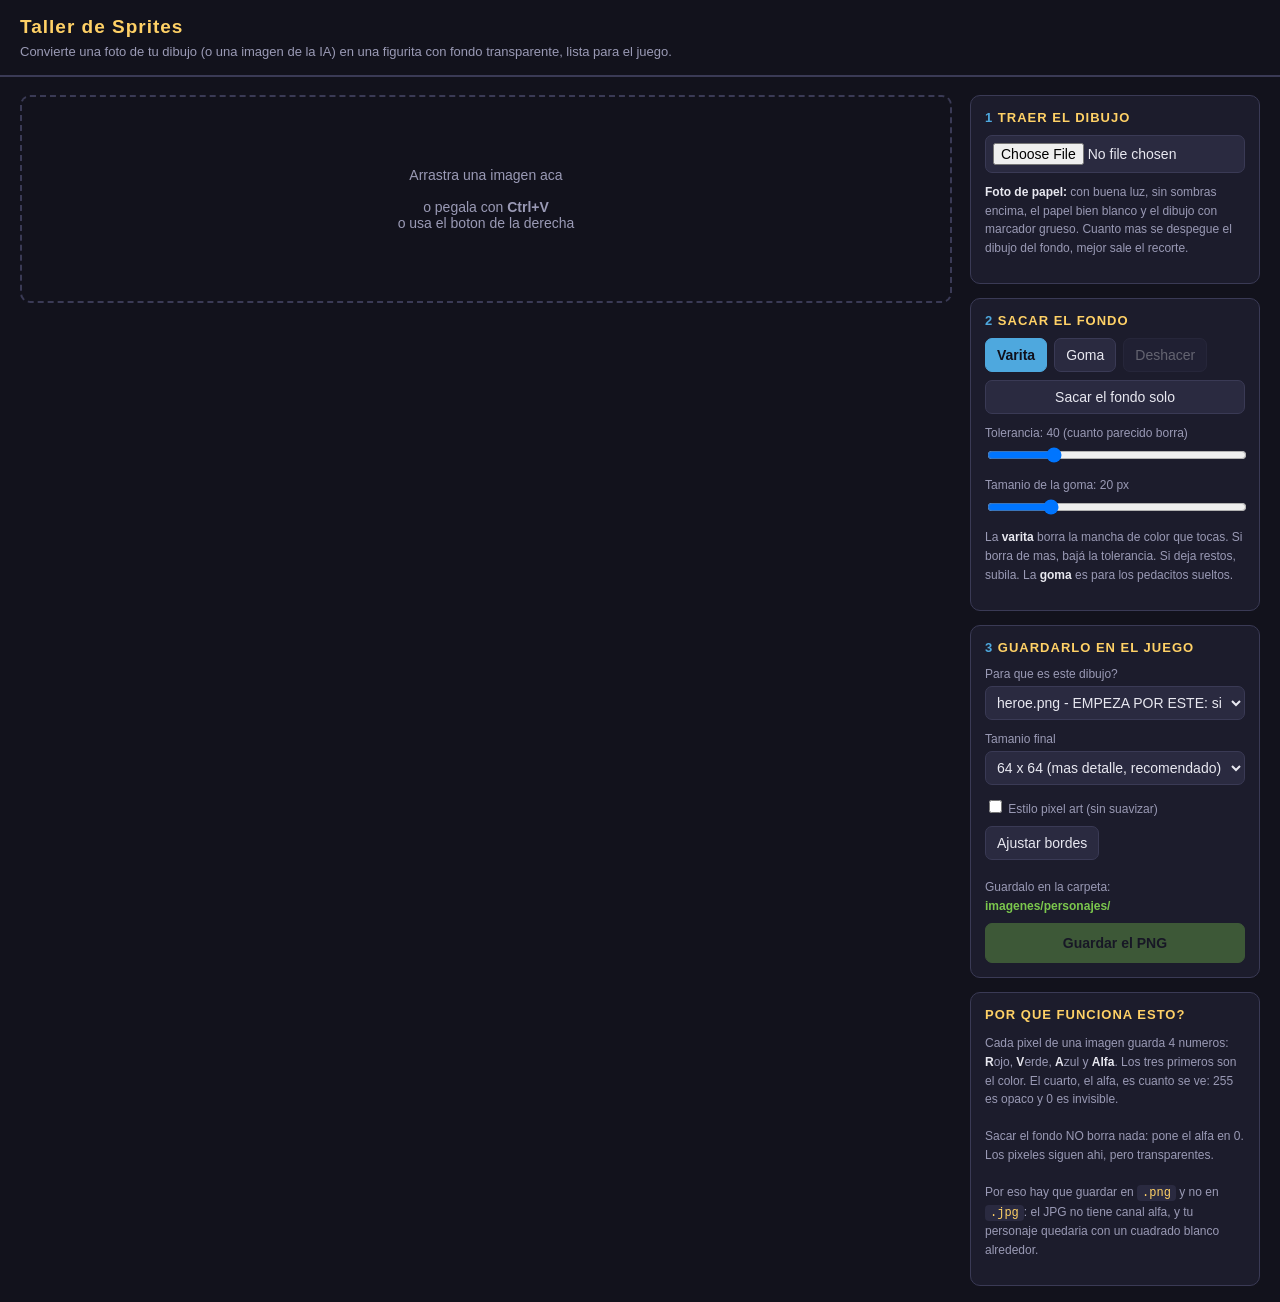
<file: taller/recortar.html>
<!DOCTYPE html>
<html lang="es">
<head>
<meta charset="utf-8">
<meta name="viewport" content="width=device-width, initial-scale=1">
<title>Taller de Sprites</title>
<style>
  :root {
    --fondo: #12121c; --panel: #1c1c2c; --borde: #3a3a55;
    --texto: #e8e8f0; --suave: #9a9ab5; --oro: #ffd166; --verde: #7bc74d; --azul: #4ea8de;
  }
  * { box-sizing: border-box; }
  body {
    margin: 0; background: var(--fondo); color: var(--texto);
    font-family: "Trebuchet MS", Verdana, sans-serif; font-size: 14px;
  }
  header { padding: 16px 20px; border-bottom: 2px solid var(--borde); }
  h1 { margin: 0; font-size: 19px; color: var(--oro); letter-spacing: 1px; }
  header p { margin: 6px 0 0; color: var(--suave); font-size: 13px; }

  #todo { display: flex; gap: 18px; padding: 18px 20px; flex-wrap: wrap; align-items: flex-start; }
  .panel {
    background: var(--panel); border: 1px solid var(--borde);
    border-radius: 10px; padding: 14px;
  }
  .panel h2 {
    margin: 0 0 10px; font-size: 13px; color: var(--oro);
    text-transform: uppercase; letter-spacing: 1px;
  }
  .paso { color: var(--azul); font-weight: bold; }

  #zonaLienzo { flex: 1 1 480px; min-width: 340px; text-align: center; }

  /* El cuadriculado gris es la forma clasica de mostrar "aca no hay nada".
     Photoshop, GIMP, Figma: todos usan el mismo damero. */
  #lienzo {
    max-width: 100%; border-radius: 8px; cursor: crosshair;
    background-color: #2a2a3a;
    background-image:
      linear-gradient(45deg, #22222e 25%, transparent 25%),
      linear-gradient(-45deg, #22222e 25%, transparent 25%),
      linear-gradient(45deg, transparent 75%, #22222e 75%),
      linear-gradient(-45deg, transparent 75%, #22222e 75%);
    background-size: 16px 16px;
    background-position: 0 0, 0 8px, 8px -8px, -8px 0;
  }
  #vacio { padding: 70px 20px; color: var(--suave); border: 2px dashed var(--borde); border-radius: 10px; }

  .lateral { flex: 0 0 290px; display: flex; flex-direction: column; gap: 14px; }

  button {
    font: inherit; cursor: pointer; border-radius: 7px;
    border: 1px solid var(--borde); background: #2a2a40; color: var(--texto);
    padding: 8px 11px;
  }
  button:hover:not(:disabled) { background: #363653; }
  button:disabled { opacity: .35; cursor: not-allowed; }
  button.activo { background: var(--azul); border-color: var(--azul); color: #10101a; font-weight: bold; }
  button.principal { background: var(--verde); border-color: var(--verde); color: #10101a; font-weight: bold; width: 100%; padding: 11px; }
  .fila { display: flex; gap: 7px; flex-wrap: wrap; }
  label { display: block; margin: 12px 0 5px; color: var(--suave); font-size: 12px; }
  input[type=range] { width: 100%; }
  select, input[type=text], input[type=file] { width: 100%; padding: 7px; border-radius: 7px; border: 1px solid var(--borde); background: #2a2a40; color: var(--texto); font: inherit; }

  #previa { display: flex; gap: 14px; align-items: flex-end; justify-content: center; margin-top: 6px; }
  #previa canvas { border-radius: 6px; image-rendering: pixelated; }
  .rotulo { font-size: 11px; color: var(--suave); text-align: center; margin-top: 4px; }

  .ayuda { font-size: 12px; color: var(--suave); line-height: 1.55; }
  .ayuda b { color: var(--texto); }
  code { background: #2a2a40; padding: 1px 5px; border-radius: 4px; color: var(--oro); font-size: 12px; }
  #destino { color: var(--verde); font-weight: bold; }
</style>
</head>
<body>

<header>
  <h1>Taller de Sprites</h1>
  <p>Convierte una foto de tu dibujo (o una imagen de la IA) en una figurita con fondo transparente, lista para el juego.</p>
</header>

<div id="todo">

  <!-- ============ EL LIENZO ============ -->
  <div id="zonaLienzo">
    <div id="vacio">
      Arrastra una imagen aca<br><br>
      o pegala con <b>Ctrl+V</b><br>
      o usa el boton de la derecha
    </div>
    <canvas id="lienzo" hidden></canvas>
    <div class="rotulo" id="pista"></div>
  </div>

  <!-- ============ LOS CONTROLES ============ -->
  <div class="lateral">

    <div class="panel">
      <h2><span class="paso">1</span> Traer el dibujo</h2>
      <input type="file" id="archivo" accept="image/*">
      <p class="ayuda" style="margin-top:10px">
        <b>Foto de papel:</b> con buena luz, sin sombras encima, el papel bien blanco
        y el dibujo con marcador grueso. Cuanto mas se despegue el dibujo del fondo,
        mejor sale el recorte.
      </p>
    </div>

    <div class="panel">
      <h2><span class="paso">2</span> Sacar el fondo</h2>
      <div class="fila">
        <button id="btnVarita" class="activo">Varita</button>
        <button id="btnGoma">Goma</button>
        <button id="btnDeshacer" disabled>Deshacer</button>
      </div>
      <button id="btnAuto" style="width:100%; margin-top:8px">Sacar el fondo solo</button>

      <label>Tolerancia: <span id="valTol">40</span>
        <span style="color:var(--suave)"> (cuanto parecido borra)</span></label>
      <input type="range" id="tolerancia" min="5" max="150" value="40">

      <label>Tamanio de la goma: <span id="valGoma">20</span> px</label>
      <input type="range" id="goma" min="5" max="70" value="20">

      <p class="ayuda" style="margin-top:10px">
        La <b>varita</b> borra la mancha de color que tocas.
        Si borra de mas, bajá la tolerancia. Si deja restos, subila.
        La <b>goma</b> es para los pedacitos sueltos.
      </p>
    </div>

    <div class="panel">
      <h2><span class="paso">3</span> Guardarlo en el juego</h2>

      <label>Para que es este dibujo?</label>
      <select id="nombre"></select>

      <div id="zonaNuevo" hidden>
        <label>Como se va a llamar? (sin espacios ni acentos)</label>
        <input type="text" id="nuevoNombre" placeholder="garrote">
        <label>En que carpeta va</label>
        <select id="nuevaCarpeta">
          <option value="imagenes/objetos/">objetos (cosas que se juntan)</option>
          <option value="imagenes/personajes/">personajes</option>
          <option value="imagenes/enemigos/">enemigos</option>
          <option value="imagenes/suelo/">suelo (piso y paredes)</option>
        </select>
        <p class="ayuda" id="pistaNuevo"></p>
      </div>

      <label>Tamanio final</label>
      <select id="tamanio">
        <option value="32">32 x 32 (una casilla, lo normal)</option>
        <option value="64" selected>64 x 64 (mas detalle, recomendado)</option>
        <option value="96">96 x 96 (mucho detalle)</option>
      </select>

      <label style="margin-top:12px">
        <input type="checkbox" id="pixelado"> Estilo pixel art (sin suavizar)
      </label>

      <div class="fila" style="margin-top:10px">
        <button id="btnRecortar">Ajustar bordes</button>
      </div>

      <div id="previa"></div>

      <p class="ayuda" style="margin:12px 0 8px">
        Guardalo en la carpeta:<br><span id="destino">imagenes/personajes/</span>
      </p>
      <button id="btnGuardar" class="principal" disabled>Guardar el PNG</button>
    </div>

    <div class="panel">
      <h2>Por que funciona esto?</h2>
      <p class="ayuda">
        Cada pixel de una imagen guarda 4 numeros: <b>R</b>ojo, <b>V</b>erde,
        <b>A</b>zul y <b>Alfa</b>. Los tres primeros son el color.
        El cuarto, el alfa, es cuanto se ve: 255 es opaco y 0 es invisible.
        <br><br>
        Sacar el fondo NO borra nada: pone el alfa en 0.
        Los pixeles siguen ahi, pero transparentes.
        <br><br>
        Por eso hay que guardar en <code>.png</code> y no en <code>.jpg</code>:
        el JPG no tiene canal alfa, y tu personaje quedaria con un cuadrado
        blanco alrededor.
      </p>
    </div>

  </div>
</div>

<!-- El taller lee la MISMA lista que usa el juego.
     Asi es imposible que se desincronicen. -->
<script src="../js/sprites.js"></script>

<script>
/* ============================================================
   EL TALLER POR DENTRO
   ============================================================
   Tres lienzos (canvas) trabajando juntos:

     lienzo  -> el grande donde editas
     fuente  -> una copia sin tocar, por si queres empezar de nuevo
     final   -> el chiquito que se guarda

   Es el mismo truco que usan los programas de dibujo de verdad.
   ============================================================ */

const LIENZO_MAX = 820;   // si la foto es gigante, la achicamos para trabajar comodos

/* ------------------------------------------------------------
   UNA SOLA FUENTE DE VERDAD
   ------------------------------------------------------------
   Antes esta lista estaba escrita DOS VECES: una en js/sprites.js
   (la que usa el juego) y otra aca (la que ves en el menu).

   Y paso lo que siempre pasa: agregamos a Chispa al juego,
   nos olvidamos de agregarla aca, y el taller no la ofrecia.

   Eso tiene nombre: se llama DUPLICAR INFORMACION, y es una de
   las formas mas comunes de meter bugs. Dos copias de lo mismo
   SIEMPRE terminan diciendo cosas distintas. Es cuestion de tiempo.

   La solucion no es "acordarse de actualizar las dos". La solucion
   es que haya UNA SOLA. Ahora el taller lee js/sprites.js y arma
   el menu solo. Si maniana agregas un dibujo nuevo al juego,
   aparece aca sin que toques este archivo.
------------------------------------------------------------ */

// Solo los textos de ayuda. Los NOMBRES salen del juego.
const DESCRIPCIONES = {
  "heroe":        "EMPEZA POR ESTE: sirve para todas las direcciones",
  "heroe-abajo":  "el heroe visto de frente",
  "heroe-arriba": "el heroe visto de espaldas",
  "heroe-izq":    "el heroe mirando a la izquierda",
  "heroe-der":    "el heroe mirando a la derecha",
  "amigo":        "Chispa, el robot que te acompania",
  "baboso":       "el enemigo lento",
  "sombra":       "el enemigo que te persigue",
  "garrote":      "el arma de BorBor",
  "pasto":        "se repite en todo el mapa: que sea tileable!",
  "piedra":       "las paredes",
  "puerta":       "la que se abre con llave",
  "portal":       "lleva al mapa siguiente",
  "meta":         "el final del juego",
};

const CARPETAS = [
  ["imagenes/personajes/", "Personajes"],
  ["imagenes/enemigos/",   "Enemigos"],
  ["imagenes/objetos/",    "Objetos"],
  ["imagenes/suelo/",      "Piso y paredes"],
];

const CUADROS_DE_ANIMACION = ["Animacion del heroe (opcional)", [
  ["heroe-1", "imagenes/personajes/", "paso 1: un pie adelante"],
  ["heroe-2", "imagenes/personajes/", "paso 2: el otro pie adelante"],
  ["heroe-3", "imagenes/personajes/", "paso 3 (si queres uno mas)"],
]];

function armarNombres() {
  // Si por algun motivo no se pudo leer js/sprites.js, avisamos
  // en vez de mostrar un menu vacio sin explicacion.
  if (typeof Sprites === "undefined") {
    alert("No pude leer js/sprites.js.\n\n" +
          "El taller tiene que estar adentro de la carpeta taller/ del juego.");
    return [CUADROS_DE_ANIMACION];
  }

  const grupos = [];

  for (const [carpeta, titulo] of CARPETAS) {
    const items = [];

    for (const nombre in Sprites.lista) {
      const ruta = Sprites.lista[nombre];
      // nos quedamos con la carpeta: todo lo que va antes de la ultima barra
      const suCarpeta = ruta.slice(0, ruta.lastIndexOf("/") + 1);
      if (suCarpeta !== carpeta) continue;

      items.push([nombre, carpeta, DESCRIPCIONES[nombre] || ""]);
    }

    if (items.length) grupos.push([titulo, items]);
  }

  // los cuadros de animacion van justo despues de los personajes
  grupos.splice(1, 0, CUADROS_DE_ANIMACION);

  grupos.push(["Inventar algo nuevo", [
    ["__nuevo__", "imagenes/objetos/", "ponerle el nombre que quieras"],
  ]]);

  return grupos;
}

const NOMBRES = armarNombres();


const $ = (id) => document.getElementById(id);

const lienzo = $("lienzo");
const ctx = lienzo.getContext("2d", { willReadFrequently: true });

let fuente = null;        // la imagen original, intacta
let historial = [];       // para deshacer
let herramienta = "varita";
let pintando = false;

/* ---------- armar el menu de nombres ---------- */
for (const [grupo, items] of NOMBRES) {
  const og = document.createElement("optgroup");
  og.label = grupo;
  for (const [nombre, carpeta, nota] of items) {
    const op = document.createElement("option");
    op.value = nombre;
    op.dataset.carpeta = carpeta;
    op.textContent = (nombre === "__nuevo__" ? "Otro... " : nombre + ".png")
                     + (nota ? "  -  " + nota : "");
    og.appendChild(op);
  }
  $("nombre").appendChild(og);
}
/* Limpia un nombre para que sea un nombre de archivo valido.
   "Garrote Mágico!" -> "garrote-magico"

   Por que tanto trabajo? Porque los espacios, los acentos y los
   simbolos raros rompen las direcciones de los archivos. Es la
   misma razon por la que las direcciones de internet no tienen
   espacios. Esto se llama "sanitizar" un texto. */
function limpiarNombre(texto) {
  return texto
    .toLowerCase()
    .normalize("NFD")                    // separa la letra de su acento: á -> a + ´
    .replace(/[\u0300-\u036f]/g, "")    // y tira los acentos sueltos
    .replace(/[^a-z0-9]+/g, "-")         // todo lo raro se vuelve un guion
    .replace(/^-+|-+$/g, "");            // sin guiones al principio ni al final
}

const esInventado = () => $("nombre").value === "__nuevo__";

function nombreElegido() {
  return esInventado()
    ? (limpiarNombre($("nuevoNombre").value) || "sin-nombre")
    : $("nombre").value;
}

function carpetaElegida() {
  return esInventado()
    ? $("nuevaCarpeta").value
    : $("nombre").selectedOptions[0].dataset.carpeta;
}

const actualizarDestino = () => {
  $("zonaNuevo").hidden = !esInventado();
  $("destino").textContent = carpetaElegida();

  if (esInventado()) {
    const n = nombreElegido();
    // Un nombre nuevo no lo conoce nadie todavia: hay que anotarlo
    // en la lista de js/sprites.js para que el juego lo busque.
    $("pistaNuevo").innerHTML =
      "Se va a guardar como <b>" + n + ".png</b>.<br><br>" +
      "Ojo: un dibujo nuevo el juego todavia no lo conoce. " +
      "Agregá esta línea a la lista de <code>js/sprites.js</code>:<br><br>" +
      '<code>"' + n + '": "' + carpetaElegida() + n + '.png",</code>';
  }
};

$("nombre").addEventListener("change", actualizarDestino);
$("nuevoNombre").addEventListener("input", actualizarDestino);
$("nuevaCarpeta").addEventListener("change", actualizarDestino);
actualizarDestino();


/* ============================================================
   1. TRAER LA IMAGEN
   ============================================================ */

/* Usamos readAsDataURL y no una URL de archivo a proposito:
   el navegador es muy desconfiado y no te deja LEER los pixeles
   de una imagen que viene "de afuera" (por seguridad, se llama
   tainted canvas). Con data URL la imagen viaja adentro de la
   propia pagina, asi que si nos deja. */
function abrirArchivo(file) {
  if (!file || !file.type.startsWith("image/")) return;
  const lector = new FileReader();
  lector.onload = (e) => cargarImagen(e.target.result);
  lector.readAsDataURL(file);
}

function cargarImagen(src) {
  const img = new Image();
  img.onload = () => {
    // Achicamos si es una foto enorme del celular (4000 px o mas)
    const escala = Math.min(1, LIENZO_MAX / Math.max(img.width, img.height));
    lienzo.width  = Math.round(img.width  * escala);
    lienzo.height = Math.round(img.height * escala);

    ctx.clearRect(0, 0, lienzo.width, lienzo.height);
    ctx.drawImage(img, 0, 0, lienzo.width, lienzo.height);

    fuente = ctx.getImageData(0, 0, lienzo.width, lienzo.height);
    historial = [];

    $("vacio").hidden = true;
    lienzo.hidden = false;
    $("btnGuardar").disabled = false;
    $("pista").textContent = "Toca el fondo con la varita para borrarlo";

    refrescarPrevia();
  };
  img.src = src;
}

$("archivo").addEventListener("change", (e) => abrirArchivo(e.target.files[0]));

// Arrastrar y soltar
document.addEventListener("dragover", (e) => e.preventDefault());
document.addEventListener("drop", (e) => {
  e.preventDefault();
  abrirArchivo(e.dataTransfer.files[0]);
});

// Pegar con Ctrl+V (ideal para imagenes hechas con IA)
document.addEventListener("paste", (e) => {
  for (const item of e.clipboardData.items) {
    if (item.type.startsWith("image/")) abrirArchivo(item.getAsFile());
  }
});


/* ============================================================
   2. BORRAR EL FONDO
   ============================================================ */

function guardarEnHistorial() {
  historial.push(ctx.getImageData(0, 0, lienzo.width, lienzo.height));
  if (historial.length > 12) historial.shift();   // no guardamos infinitos
  $("btnDeshacer").disabled = false;
}

/* ------------------------------------------------------------
   LA VARITA MAGICA (relleno por difusion / flood fill)
   ------------------------------------------------------------
   Es como volcar pintura: empieza en el pixel que tocaste y se
   va desparramando a los vecinos MIENTRAS sean de un color
   parecido. Cuando llega al borde negro del dibujo, se frena.

   Se usa una PILA de pixeles pendientes: saco uno, lo borro,
   y meto sus 4 vecinos. Repito hasta que la pila quede vacia.
   Este mismo algoritmo resuelve el Buscaminas y el Candy Crush.
------------------------------------------------------------ */
function varita(px, py, tolerancia) {
  const W = lienzo.width, H = lienzo.height;
  const imagen = ctx.getImageData(0, 0, W, H);
  const d = imagen.data;

  const inicio = (py * W + px) * 4;
  if (d[inicio + 3] === 0) return;           // ya era transparente

  const r0 = d[inicio], g0 = d[inicio + 1], b0 = d[inicio + 2];
  const limite = tolerancia * 3;

  const visitado = new Uint8Array(W * H);
  const pila = [px, py];

  while (pila.length) {
    const y = pila.pop(), x = pila.pop();
    if (x < 0 || y < 0 || x >= W || y >= H) continue;

    const p = y * W + x;
    if (visitado[p]) continue;
    visitado[p] = 1;

    const i = p * 4;
    if (d[i + 3] === 0) continue;

    // "Que tan distinto es este color del que toque?"
    const distancia = Math.abs(d[i] - r0) + Math.abs(d[i+1] - g0) + Math.abs(d[i+2] - b0);
    if (distancia > limite) continue;        // muy distinto: no lo borro

    d[i + 3] = 0;                            // ALFA = 0 -> invisible

    pila.push(x + 1, y, x - 1, y, x, y + 1, x, y - 1);
  }

  ctx.putImageData(imagen, 0, 0);
}

// Toca las 4 esquinas: casi siempre las esquinas son fondo
function sacarFondoSolo() {
  if (!fuente) return;
  guardarEnHistorial();
  const tol = +$("tolerancia").value;
  const W = lienzo.width - 1, H = lienzo.height - 1;
  for (const [x, y] of [[0,0], [W,0], [0,H], [W,H], [Math.floor(W/2),0], [Math.floor(W/2),H]]) {
    varita(x, y, tol);
  }
  refrescarPrevia();
  $("pista").textContent = "Si quedaron restos, usa la goma. Si borro de mas, Deshacer y baja la tolerancia.";
}

function goma(x, y) {
  const radio = +$("goma").value / 2;
  ctx.save();
  // destination-out = "todo lo que dibuje, en vez de pintar, BORRA"
  ctx.globalCompositeOperation = "destination-out";
  ctx.beginPath();
  ctx.arc(x, y, radio, 0, Math.PI * 2);
  ctx.fill();
  ctx.restore();
}

// Traduce el click de la pantalla a pixeles reales del lienzo.
// Hace falta porque el CSS puede estar mostrandolo mas chico.
function posicion(e) {
  const caja = lienzo.getBoundingClientRect();
  const punto = e.touches ? e.touches[0] : e;
  return {
    x: Math.floor((punto.clientX - caja.left) * (lienzo.width  / caja.width)),
    y: Math.floor((punto.clientY - caja.top)  * (lienzo.height / caja.height)),
  };
}

lienzo.addEventListener("pointerdown", (e) => {
  if (!fuente) return;
  const { x, y } = posicion(e);
  guardarEnHistorial();

  if (herramienta === "varita") {
    varita(x, y, +$("tolerancia").value);
    refrescarPrevia();
  } else {
    pintando = true;
    goma(x, y);
  }
});

lienzo.addEventListener("pointermove", (e) => {
  if (!pintando) return;
  const { x, y } = posicion(e);
  goma(x, y);
});

window.addEventListener("pointerup", () => {
  if (pintando) { pintando = false; refrescarPrevia(); }
});

$("btnVarita").onclick = () => elegirHerramienta("varita");
$("btnGoma").onclick   = () => elegirHerramienta("goma");

function elegirHerramienta(cual) {
  herramienta = cual;
  $("btnVarita").classList.toggle("activo", cual === "varita");
  $("btnGoma").classList.toggle("activo", cual === "goma");
  lienzo.style.cursor = cual === "varita" ? "crosshair" : "cell";
}

$("btnDeshacer").onclick = () => {
  const anterior = historial.pop();
  if (!anterior) return;
  ctx.putImageData(anterior, 0, 0);
  $("btnDeshacer").disabled = historial.length === 0;
  refrescarPrevia();
};

$("btnAuto").onclick = sacarFondoSolo;

$("tolerancia").oninput = (e) => $("valTol").textContent = e.target.value;
$("goma").oninput       = (e) => $("valGoma").textContent = e.target.value;


/* ============================================================
   3. RECORTAR Y GUARDAR
   ============================================================ */

/* Busca el rectangulo mas chico que contiene TODO lo que no es
   transparente. Sin esto, tu dibujo quedaria chiquito y perdido
   en el medio de un montón de aire vacio. */
function bordesDelDibujo() {
  const W = lienzo.width, H = lienzo.height;
  const d = ctx.getImageData(0, 0, W, H).data;

  let x1 = W, y1 = H, x2 = -1, y2 = -1;

  for (let y = 0; y < H; y++) {
    for (let x = 0; x < W; x++) {
      if (d[(y * W + x) * 4 + 3] > 12) {      // 12 = ignorar restos casi invisibles
        if (x < x1) x1 = x;
        if (x > x2) x2 = x;
        if (y < y1) y1 = y;
        if (y > y2) y2 = y;
      }
    }
  }
  if (x2 < 0) return null;                    // esta todo vacio
  return { x: x1, y: y1, w: x2 - x1 + 1, h: y2 - y1 + 1 };
}

$("btnRecortar").onclick = () => {
  const b = bordesDelDibujo();
  if (!b) return;
  guardarEnHistorial();

  const recorte = ctx.getImageData(b.x, b.y, b.w, b.h);
  lienzo.width = b.w;
  lienzo.height = b.h;
  ctx.putImageData(recorte, 0, 0);

  refrescarPrevia();
  $("pista").textContent = "Bordes ajustados: " + b.w + " x " + b.h + " px";
};

/* Arma el PNG final: cuadrado, con el dibujo centrado y
   sin deformarlo (respetando la proporcion). */
function armarFinal() {
  const lado = +$("tamanio").value;
  const b = bordesDelDibujo() || { x: 0, y: 0, w: lienzo.width, h: lienzo.height };

  const final = document.createElement("canvas");
  final.width = final.height = lado;
  const fctx = final.getContext("2d");
  fctx.imageSmoothingEnabled = !$("pixelado").checked;

  // La escala mas chica de las dos: asi entra entero y no se deforma
  const escala = Math.min(lado / b.w, lado / b.h);
  const w = Math.round(b.w * escala);
  const h = Math.round(b.h * escala);

  fctx.drawImage(lienzo, b.x, b.y, b.w, b.h,
                 Math.round((lado - w) / 2), Math.round((lado - h) / 2), w, h);
  return final;
}

function refrescarPrevia() {
  if (!fuente) return;
  const final = armarFinal();
  const caja = $("previa");
  caja.innerHTML = "";

  // Previa grande, en damero
  const grande = document.createElement("canvas");
  grande.width = grande.height = 96;
  const g = grande.getContext("2d");
  g.imageSmoothingEnabled = false;
  g.fillStyle = "#2a2a3a"; g.fillRect(0, 0, 96, 96);
  g.fillStyle = "#22222e";
  for (let y = 0; y < 96; y += 12) for (let x = 0; x < 96; x += 12)
    if (((x + y) / 12) % 2 === 0) g.fillRect(x, y, 12, 12);
  g.drawImage(final, 0, 0, 96, 96);

  // Previa "como se ve en el juego": arriba del pasto, tamanio real
  const enJuego = document.createElement("canvas");
  enJuego.width = enJuego.height = 96;
  const j = enJuego.getContext("2d");
  j.imageSmoothingEnabled = false;
  j.fillStyle = "#4c9a3f"; j.fillRect(0, 0, 96, 96);
  j.drawImage(final, 16, 16, 64, 64);

  for (const [cv, texto] of [[grande, "el dibujo solo"], [enJuego, "en el juego"]]) {
    const div = document.createElement("div");
    div.appendChild(cv);
    const r = document.createElement("div");
    r.className = "rotulo";
    r.textContent = texto;
    div.appendChild(r);
    caja.appendChild(div);
  }
}

["tamanio", "pixelado"].forEach(id => $(id).addEventListener("change", refrescarPrevia));

$("btnGuardar").onclick = () => {
  const final = armarFinal();
  const nombre = nombreElegido() + ".png";

  // toBlob + un link invisible = la forma estandar de bajar un archivo
  final.toBlob((blob) => {
    const a = document.createElement("a");
    a.href = URL.createObjectURL(blob);
    a.download = nombre;
    a.click();
    URL.revokeObjectURL(a.href);

    $("pista").textContent =
      "Guardado como " + nombre + "! Ahora movelo a la carpeta " +
      carpetaElegida() + " y apreta F5 en el juego.";
  }, "image/png");
};
</script>
</body>
</html>
</file>
